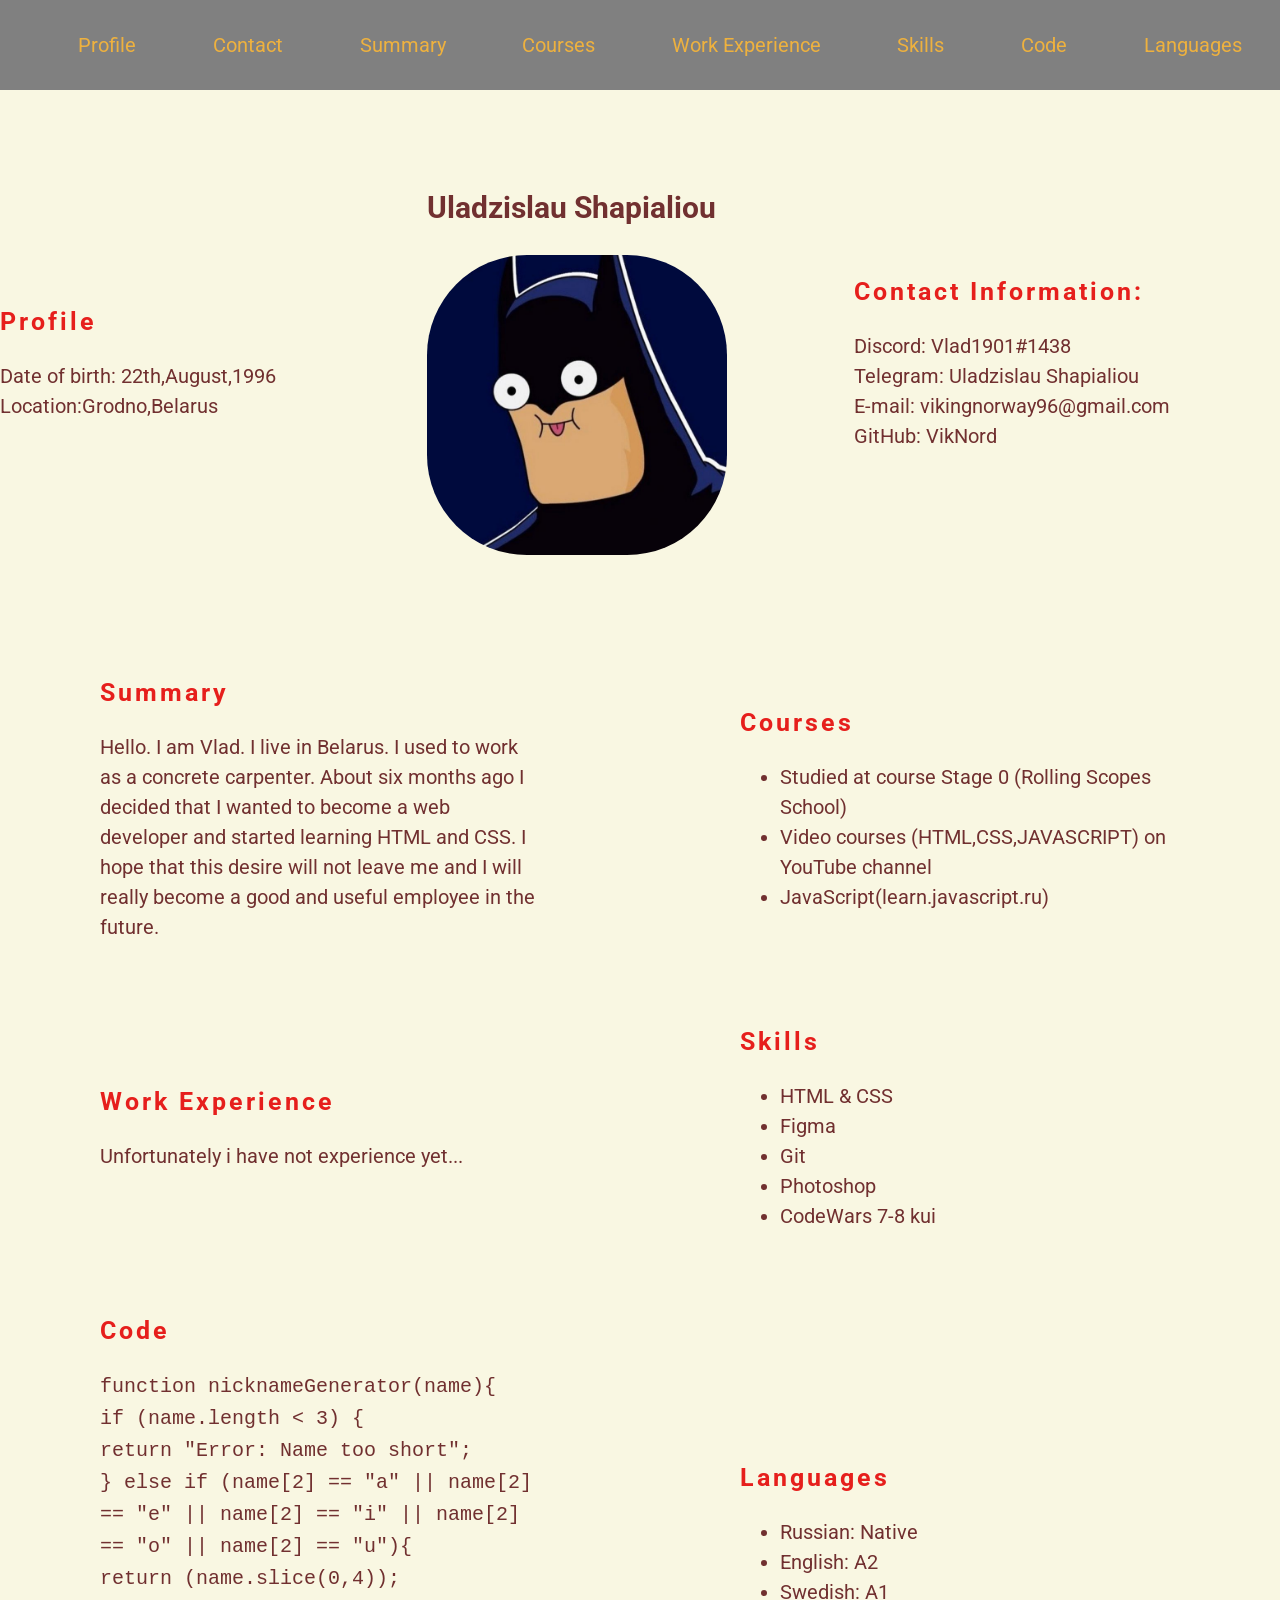
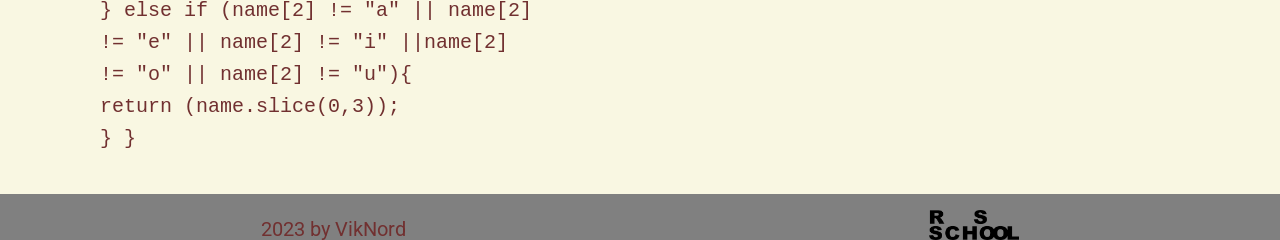
<file: index.html>
<!DOCTYPE html>
<html lang="en">
<head>
  <meta charset="UTF-8">
  <meta name="viewport" content="width=device-width, initial-scale=1.0">
  <link rel="preconnect" href="https://fonts.gstatic.com">  
  <link href="https://fonts.googleapis.com/css2?family=Roboto:wght@100;300;500;700&display=swap" rel="stylesheet">
  <link rel="icon" href="./icons8-добавить-закладку-16.png">
  <link rel="stylesheet" href="./style.css">
  <title>CV</title>
</head>
<body>
  <header class="header">
    <div class="container header-container">
      <nav class="nav">
        <ul class="nav-list">
          <li class="nav-item"><a href="#profile" class="nav-link">Profile</a></li>
          <li class="nav-item"><a href="#contact" class="nav-link">Contact</a></li>
          <li class="nav-item"><a href="#summary" class="nav-link">Summary</a></li>
          <li class="nav-item"><a href="#courses" class="nav-link">Courses</a></li>
          <li class="nav-item"><a href="#work" class="nav-link">Work Experience</a></li>
          <li class="nav-item"><a href="#skills" class="nav-link">Skills</a></li>
          <li class="nav-item"><a href="#code" class="nav-link">Code</a></li>
          <li class="nav-item"><a href="#languages" class="nav-link">Languages</a></li>
        </ul>
      </nav>
    </div>
  </header>
  <main class="main">
    <div class="container profile-container">
      <section class="profile-section" id="profile">
        <h2 class="section-title">Profile</h2>
      <p>Date of birth: 22th,August,1996<br>
        Location:Grodno,Belarus<br></p>
      </section>
      <section class="profile-section my-photo-1">
        <h1>Uladzislau Shapialiou</h1>
        <img src="./1652235714_41-kartinkin-net-p-prikolnie-kartinki-dlya-stima-44.jpg" alt="my-photo">
      </section>
      <section class="profile-section" id="contact">
        <h2 class="section-title">Contact Information:</h2>
        <p>Discord: Vlad1901#1438<br>
          Telegram: Uladzislau Shapialiou<br>
          E-mail: vikingnorway96@gmail.com<br>
          <a href="https://github.com/VikNord">GitHub: VikNord</a>
        </p>
      </section>
    </div>
    <div class="container main-container">
      <section class="section" id="summary">
        <h2 class="section-title">Summary</h2>
        <p>
          Hello. I am Vlad. I live in Belarus. I used to work as a concrete carpenter. About six months ago I decided that I wanted to become a web developer and started learning HTML and CSS. I hope that this desire will not leave me and I will really become a good and useful employee in the future.</p>
      </section>
      <section class="section" id="courses">
        <h2 class="section-title">Courses</h2>
        <ul>
          <li>Studied at course Stage 0 (Rolling Scopes School)</li>
          <li>Video courses (HTML,CSS,JAVASCRIPT) on YouTube channel</li>
          <li>JavaScript(learn.javascript.ru)</li>
        </ul>
      </section>
      <section class="section" id="work">
        <h2 class="section-title">Work Experience</h2>
        <p>Unfortunately i have not experience yet...</p>
      </section>
      <section class="section" id="skills">
        <h2 class="section-title">Skills</h2>
        <ul>
          <li>HTML & CSS</li>
          <li>Figma</li>
          <li>Git</li>
          <li>Photoshop</li>
          <li>CodeWars 7-8 kui</li>
        </ul>
      </section>
      <section class="section" id="code">
        <h2 class="section-title">Code</h2>
        <p><code>function nicknameGenerator(name){<br>
          if (name.length &lt; 3) {<br>
            return "Error: Name too short";<br>
            } else if (name[2] == "a" || name[2] == "e" || name[2] == "i" || name[2] == "o" || name[2] == "u"){<br>
            return (name.slice(0,4));<br>
            } else  if (name[2] != "a" || name[2] != "e" || name[2] != "i" ||name[2] != "o" || name[2] != "u"){<br>
            return (name.slice(0,3));<br>
          }  
        }</code></p>
      </section>
      <section class="section" id="languages">
        <h2 class="section-title">Languages</h2>
        <ul>
          <li>Russian: Native</li>
          <li>English: A2</li>
          <li>Swedish: A1</li>
        </ul>
      </section>
    </div>
  </main>
  <footer class="footer">
    <div class="container footer-container">
      <p>2023 by <a class="git-link" href="https://github.com/VikNord">VikNord</a></p>
      <div>
        <a href="https://rs.school/js-stage0/"><img class="rsschool-img" src="./logo-rsschool3.png" alt="rsschool-logo"></a>
      </div>
    </div>
  </footer>
</body>
</html>
</file>
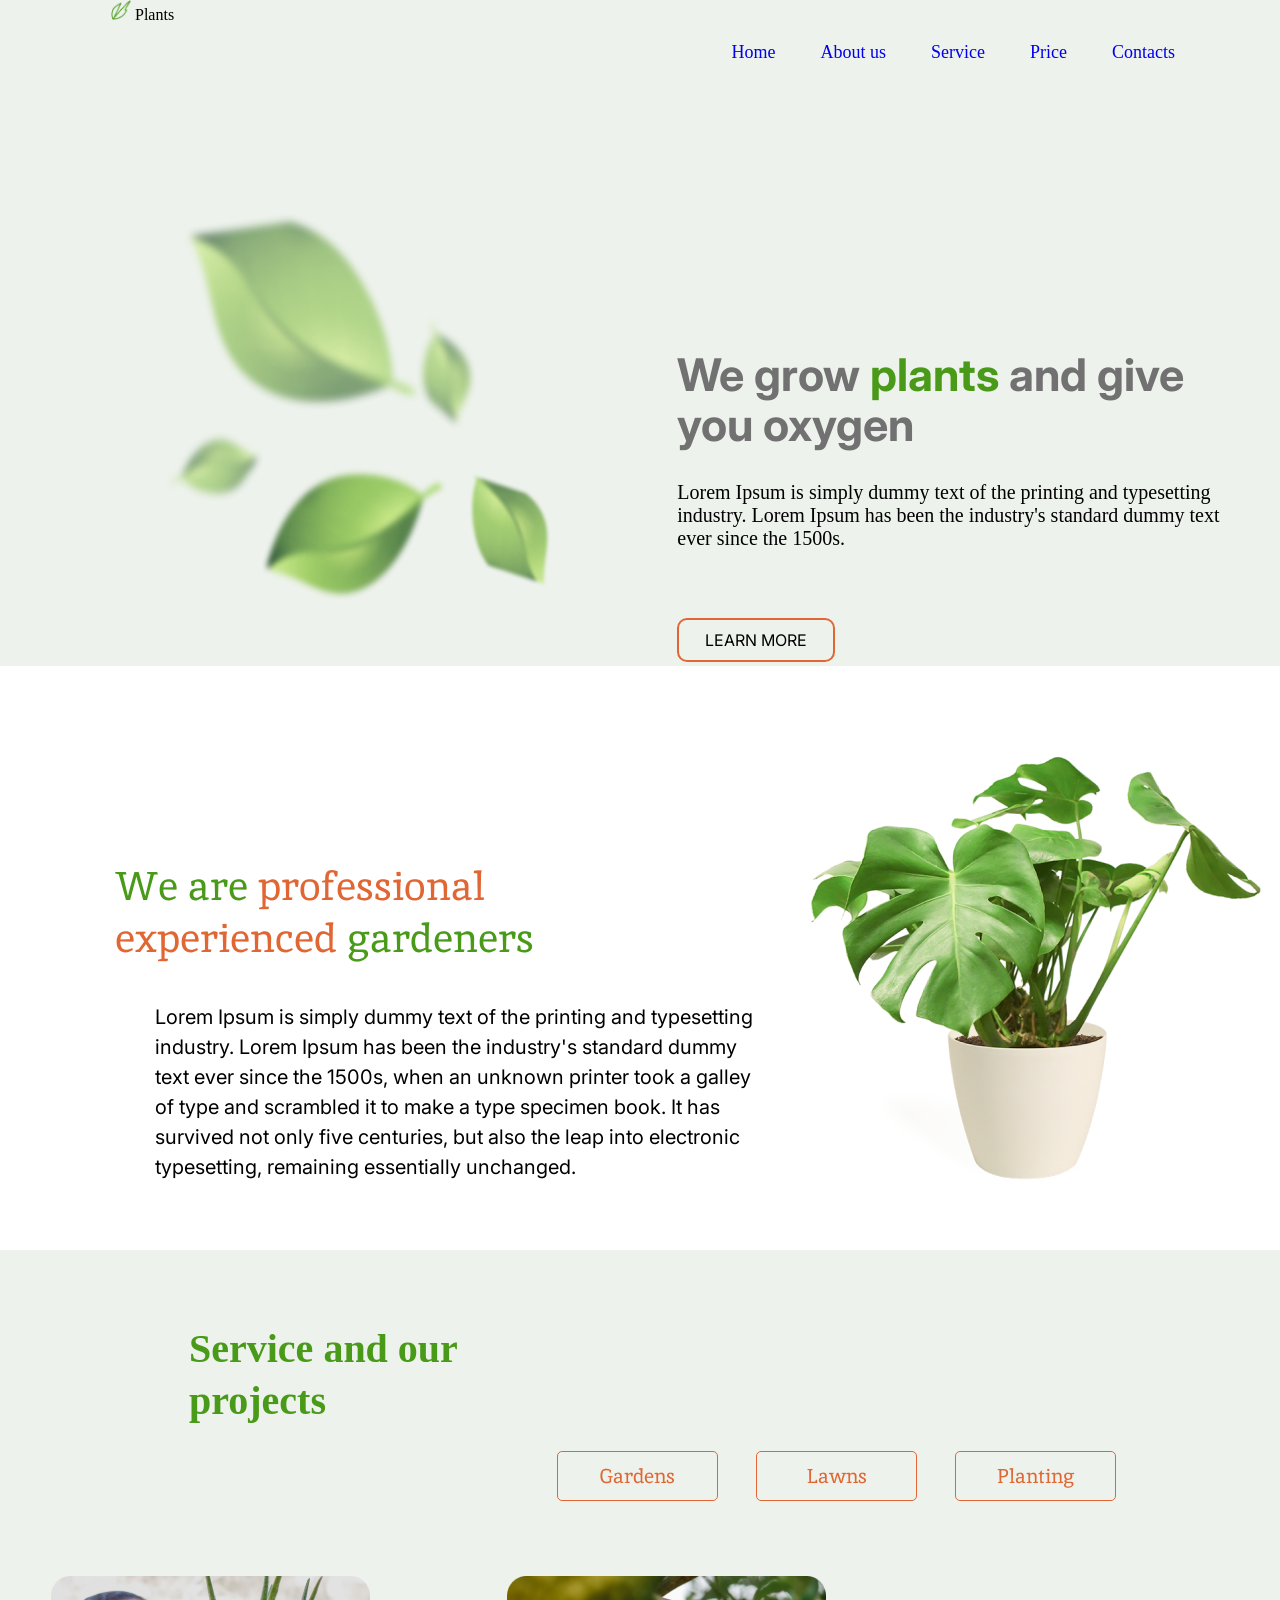
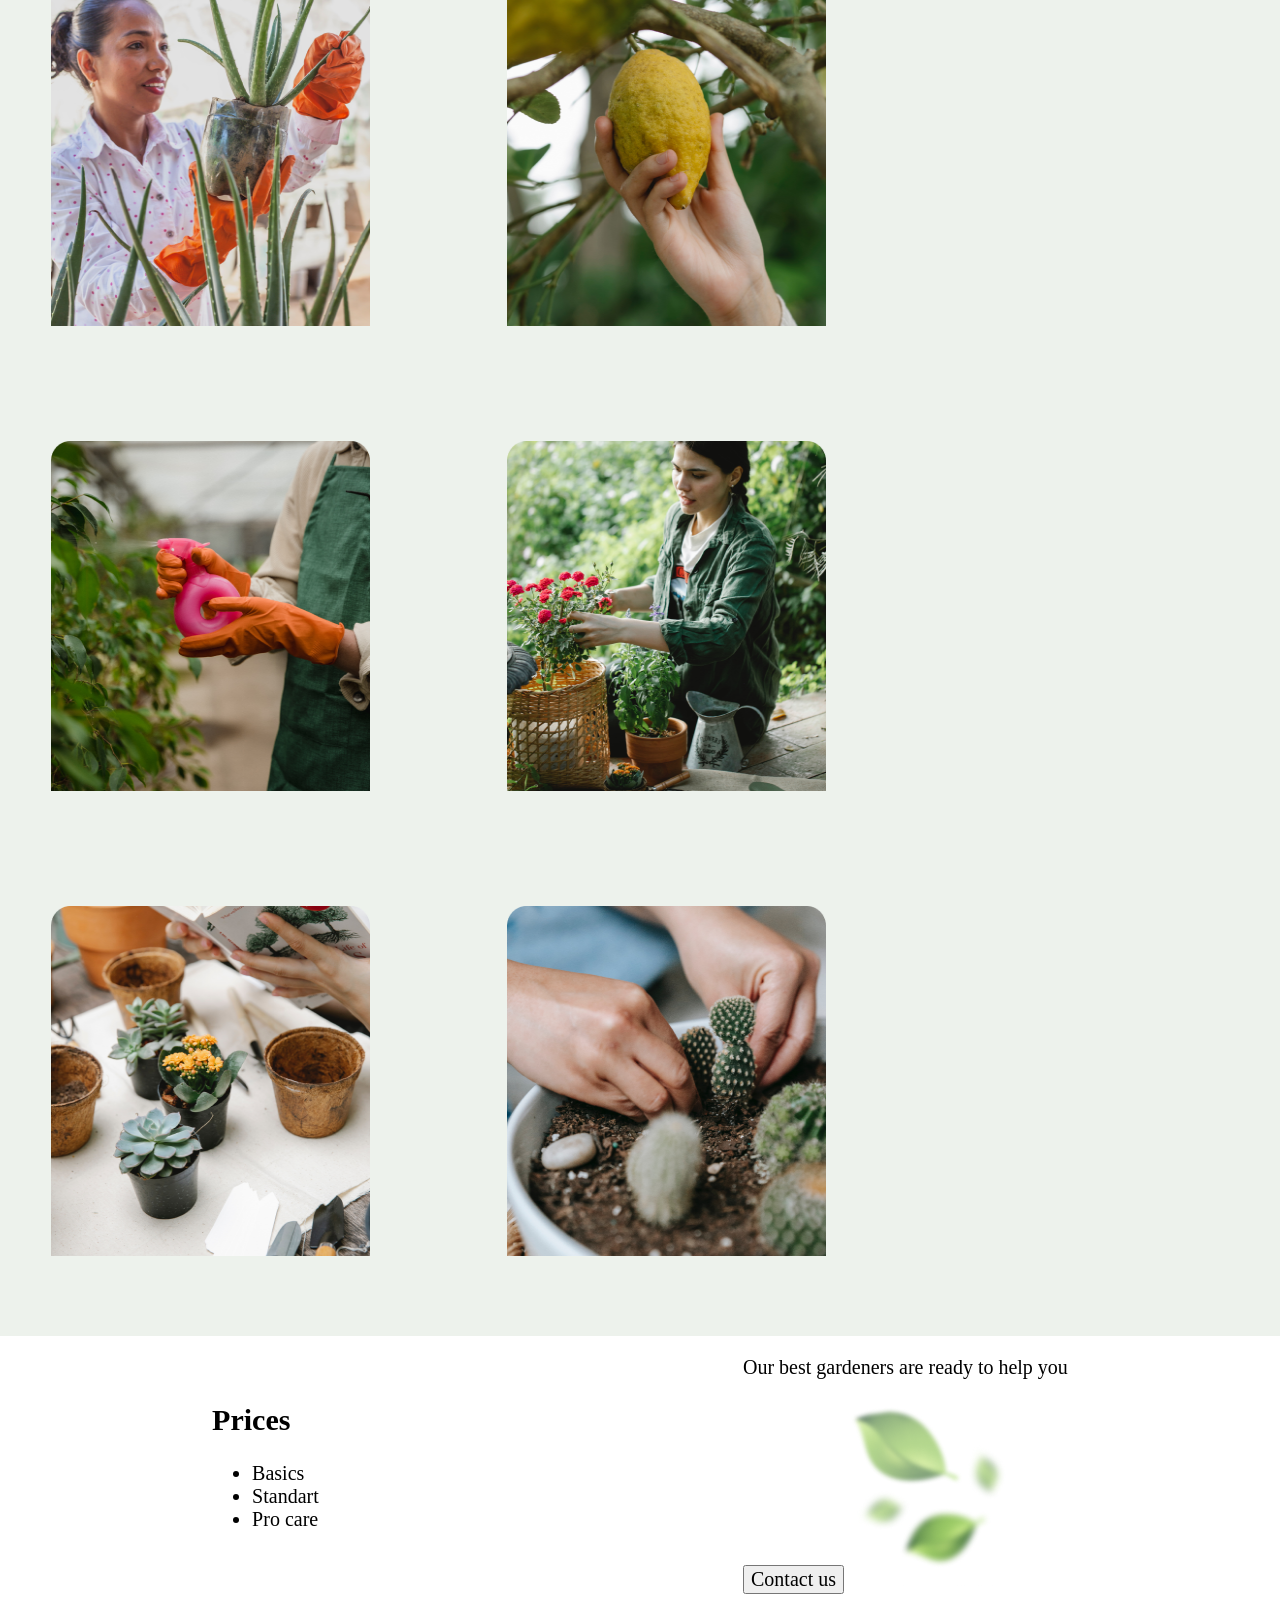
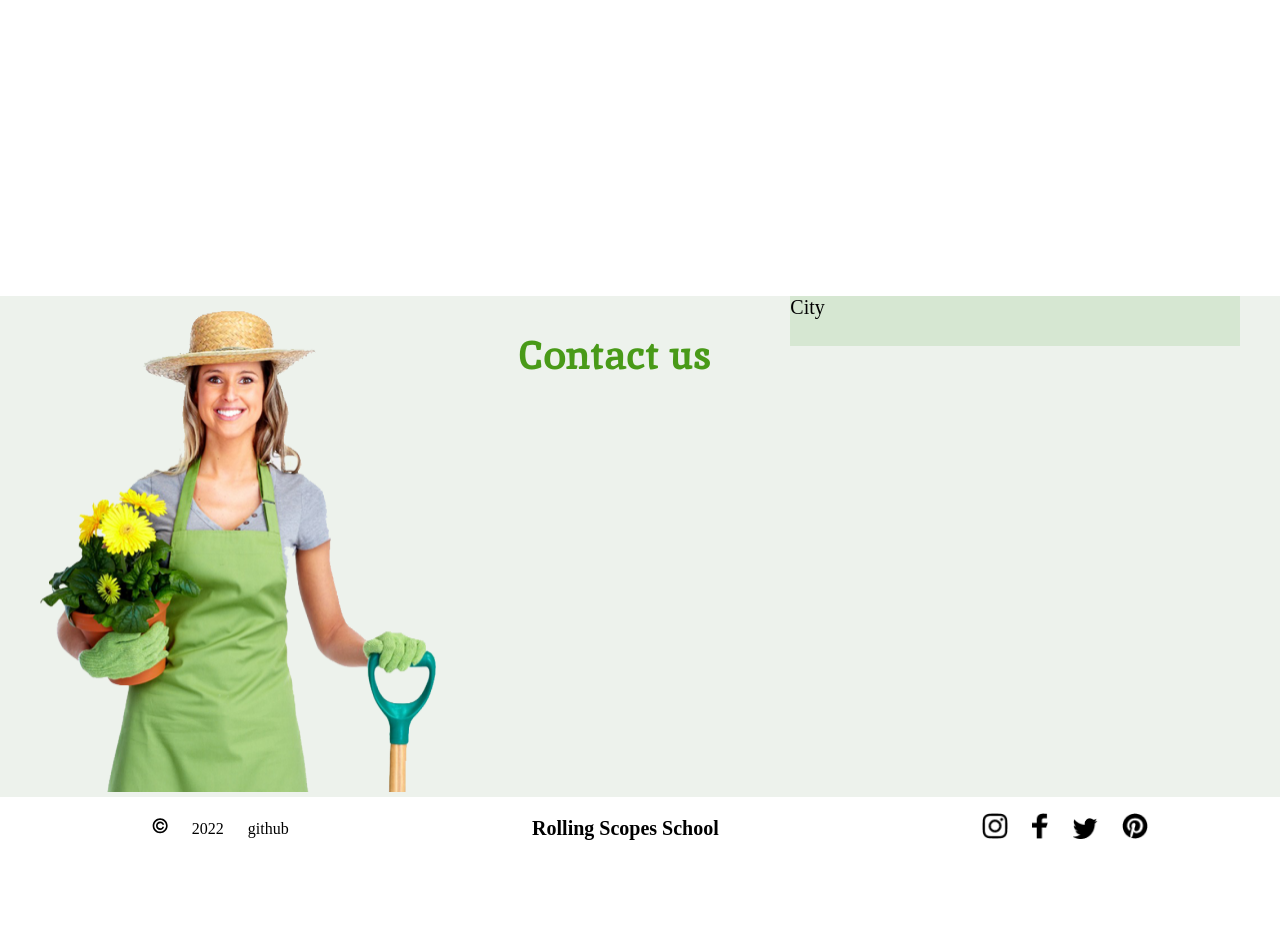
<file: plants/index.html>
<!DOCTYPE html>
<html lang="en">
<head>
    <meta charset="UTF-8">
    <meta http-equiv="X-UA-Compatible" content="IE=edge">
    <meta name="viewport" content="width=device-width, initial-scale=1.0">
    <title>Plants: Part 1</title>
    <style>
        @import url('https://fonts.googleapis.com/css2?family=Inika&display=swap');
        @import url('https://fonts.googleapis.com/css2?family=Inter:wght@700&display=swap');
        @import url('https://fonts.googleapis.com/css2?family=Inter&display=swap');
    </style>
    <link rel="icon" href="./assets/svg/1652216459_1-kartinkin-net-p-rik-i-morti-kartinki-na-avu-1.ico">
    <link rel="stylesheet" href="./normalize.css">
    <link rel="stylesheet" href="./style.css">
    <script src="./index.js"></script>
</head>
<body>
    <header class="header">
        <div class="navbar">
            <div class="header-logo">
                <img width="20" height="20" src="./assets/svg/logo_vector.png" alt="logo">
                <span>Plants</span>
            </div>
            <nav class="nav">
                <ul class="nav_list">
                    <li class="nav-item"><a href="#home" class="nav-link">Home</a></li>
                    <li class="nav-item"><a href="#about" class="nav-link">About us</a></li>
                    <li class="nav-item"><a href="#service" class="nav-link">Service</a></li>
                    <li class="nav-item"><a href="#price" class="nav-link">Price</a></li>
                    <li class="nav-item"><a href="#contacts" class="nav-link">Contacts</a></li>
                </ul>
            </nav>
        </div>
    </header>
    <main class="main">
        <section class="welcome" id="home">
            <div class="wrap_container">
                <div class="welcome-left">
                    <img class="welcome_leafs_img" src="./assets/svg/leafs11.png" height="448" width="407" alt="leafs">
                </div>
                <div class="welcome-rigth">
                    <h1 class="welcome_title">We grow <span class="welcome_green_text_title">plants</span> and give you oxygen</h1>
                    <p class="welcome_text">Lorem Ipsum is simply dummy text of the printing and typesetting industry. Lorem Ipsum has been the industry's standard dummy text ever since the 1500s.</p>
                    <button class="welcome_button">LEARN MORE</button>
                </div>
            </div>
        </section>

        <section class="about" id="about">
            <div class="wrap_container">
                <div class="about-left">
                    <h2 class="about_title">We are <span class="about_red_text_title">professional experienced</span> gardeners</h2>
                    <p class="about-text">Lorem Ipsum is simply dummy text of the printing and typesetting industry. Lorem Ipsum has been the industry's standard dummy text ever since the 1500s, when an unknown printer took a galley of type and scrambled it to make a type specimen book. It has survived not only five centuries, but also the leap into electronic typesetting, remaining essentially unchanged. </p>
                </div>
                <div class="about-rigth">
                    <img src="./assets/svg/houseplant1.png" height="479" width="464" alt="leafs">
                </div>
            </div>
        </section>

        <section class="service" id="service">
            <div class="wrap_container">
                <div class="services-content">
                    <h2 class="service_title">Service and our projects</h2>
                    <ul class="services_btns">
                        <li><button class="button">Gardens</button></li>
                        <li><button class="button">Lawns</button></li>
                        <li><button class="button">Planting</button></li>
                        
                    </ul>
                    <div class="services">
                        <ul class="services_list">
                            <li class="services_item"><img width="320" height="350" src="./assets/svg/1.png" alt="img"></li>
                            <li class="services_item"><img width="320" height="350" src="./assets/svg/2.png" alt="img"></li>
                            <li class="services_item"><img width="320" height="350" src="./assets/svg/3.png" alt="img"></li>
                            <li class="services_item"><img width="320" height="350" src="./assets/svg/4.png" alt="img"></li>
                            <li class="services_item"><img width="320" height="350" src="./assets/svg/5.png" alt="img"></li>
                            <li class="services_item"><img width="320" height="350" src="./assets/svg/6.png" alt="img"></li>
                        </ul>
                    </div>
                </div>
            </div>
        </section>

        <section class="prices" id="price">
            <div class="wrap_container">
                <div class="price">
                    <h2>Prices</h2>
                    <ul class="list_buttons">
                        <li>Basics</li>
                        <li>Standart</li>
                        <li>Pro care</li>
                    </ul>
                </div>
                <div class="text_call_us">
                <p>Our best gardeners are ready to help you</p>
                    <button>Contact us</button>
                 <img src="./assets/svg/leafs.png" alt="leafs_photo"></div>
                </div>
        </section>

        <section class="contacts" id="contacts">
            <div class="wrap_container_contacts">
                <div>
                    <img width="400" height="496" src="./assets/svg/contact_woman1.png" alt="img">
            </div>
            <h2 class="contacts_title">Contact us</h2>
                    <div class="contacts-container">
                        <div class="rectangle">City</div>
                    </div>
            </div>
        </section>

    </main>
    <footer class="footer">
        <div class="footer-container">
            <ul class="footer-list-left">
                <li class="footer-item"> <img src="./assets/svg/tox.svg" alt="img"></li>
                <li class="footer-item"> 2022 </li>
                <li class="footer-item"> <a class="footer_link" href="https://github.com/VikNord">github</a></li>
            </ul>
            <h3 class="link_to_Stage0"><a class="footer_link" href="https://rs.school/js-stage0/">Rolling Scopes School</a></h3>
            <ul class="footer-list-rigth">
                <li class="footer-item"> <a href="https://github.com/VikNord"><img src="./assets/svg/Vector.png" alt="instagramm" height="26" width="26"></a></li>
                <li class="footer-item"> <a href="https://github.com/VikNord"><img src="./assets/svg/Vector2.png" alt="facebook" height="26" width="16"></a></li>
                <li class="footer-item"> <a href="https://github.com/VikNord"><img src="./assets/svg/Vector3.png" alt="twitter" height="21" width="26"></a></li>
                <li class="footer-item"> <a href="https://github.com/VikNord"><img src="./assets/svg/Vector4.png" alt="pinterest" height="26" width="26"></a></li>
            </ul>
        </div>
    </footer>
    
</body>
</html>
</file>
<file: style.css>
html {
  scroll-behavior: smooth; 
}

* {
  box-sizing: border-box;
}

body{
  font-family: 'Roboto', sans-serif;
  min-height: 100vh;
  margin: 0;
  padding: 0;
  display: flex;
  flex-direction: column;
  justify-content: space-between;
  font-size: 20px;
  font-weight: 400;
  line-height: 1.5;
  color: #713030;
  background: rgb(249, 247, 226);
}

.container {
  max-width: 1440px;
  margin: 0 auto;
}

header,
footer{
  background: gray;
}

.main-container {
  display: flex;
  flex-wrap: wrap;
  align-items: center;
}


.nav-list{
  display: flex;
  justify-content: space-around;
  align-items: center;
  list-style: none;
}

.nav-link {
  padding: 0 20px;
  line-height: 50px;
  text-decoration: none;
  color: rgb(238, 177, 62);
  font-size: 20px;
 
}

a { 
  list-style: none;
  text-decoration: none;
  color: inherit;
  transition: color 1s;
}
a:hover {
  color: #e83838;
}

.section {
  width: 50%;
  padding:20px 100px ;
  
}

@media (max-width: 768px) {
  .section {
    width: 100%;
  }
}

.section-title {
  font-size: 25px;
  font-weight: 700;
  text-transform: capitalize;
  letter-spacing: 3px;
  color: #e61f1c;
}

.my-photo-1>img{
  height: 300px;
  width: 300px;
  border-radius: 100px;
}

.rsschool-img{
  height: 30px;
  width: 90px;
}

.footer-container{
  display: flex;
  justify-content: space-around;
  align-items: center;
}


.profile-container{
  display: flex;
  justify-content: space-around;
  align-items: center;


}

.profile-section {
  width: 33.3%;
  padding:70px 0px;
  
}
</file>
<file: plants/style.css>
/*@font-face {
    font-family: "Inika";
    font-style: normal;
    font-weight: 400;
    src: url(./assets/fonts/Inika-Regular.ttf);

  }
  @font-face {
    font-family: "Inter";
    font-style: normal;
    font-weight: 400;
    src: url(./assets/fonts/static/Inter-Bold.ttf);

  }*/

  html {
    scroll-behavior: smooth; 
  }
  
  .header{
    
    height: 134px;
    max-width: 1440px;
    /*border: 1px solid red;*/
    background-color: #EDF2EC;
    margin: 0 auto;
    

    
  }
 .header-logo{
  padding-left: 111px;
  
 }
  .navbar{
    
    width: 1220px;
    height: 50px;
    
  }

.nav_list{
    display: flex;
    flex-direction: row;
    justify-content: flex-end;
    list-style: none;
    font-size: 18px;
    
}
.nav-link{
  text-decoration: none;
  padding-right: 45px;
}


.wrap_container{
  display: flex;
  flex-direction: row;
  justify-content: space-around;
  /*flex-wrap: wrap;*/
  align-items: center;
    
}




.main{
    font-family: "Inika" Arial, sans-serif;
    font-size: 20px;

    max-width: 1440px;
    min-height: 100vh; 
    margin: 0 auto;

    

    /*display: flex;
    flex-direction: column;
    justify-content: space-between;
    flex-wrap: wrap;*/
}



/*----------------Welcome----------------------*/
.welcome{
  /*display: flex;*/
 /* justify-content: space-between;
  border: 1px solid red;*/
  background: #EDF2EC;
  height: 532px;
}
.welcome_button{
    height: 44px;
    width: 158px;
    border: 2px solid #E06733;
    border-radius: 10px;
    margin-top: 48px;
    font-family: Inter;
    font-size: 16px;
    font-weight: 400;
    line-height: 20px;
    letter-spacing: 0em;
    text-align: center;
    background-color: rgba(237, 242, 236, 1);
}


.welcome_leafs_img{
padding-left: 109px;
padding-top: 62px
}

.welcome-rigth{
  width: 549px;
  height: 340px;
}

.welcome_title{
  width: 549px;
  height: 101px;
  padding-top: 98px;

  font-family: 'Inter';
font-style: normal;
font-weight: 700;
font-size: 45px;
line-height: 50px;

color: #717171;
}

.welcome_green_text_title{
  color: #499A18;
}

/*-----------------About----------------------*/



.about_title{
width: 463px;
height: 102px;
padding-left: 109px;
padding-top: 161px;

font-family: 'Inika';
font-style: normal;
font-weight: 400;
font-size: 40px;
line-height: 52px;

color: #499A18;
}

.about_red_text_title{
  color: #E06733;
}

.about-text{
  width: 605px;
  height: 208px;
  padding-left: 109px;
  /*padding-top: 303px;*/
  margin: 40px;

font-family: 'Inter';
font-style: normal;
font-weight: 400;
font-size: 20px;
line-height: 30px;
}





/*-------------------Service------------------------*/

.service{
  display: flex;
 /* justify-content: space-between;
  border: 1px solid red;*/
  background-color: #EDF2EC;
}

.service_title{
  color: #499A18;
  font-size: 40px;
  padding-top: 40px;
  padding-left: 189px;
  width: 306px;
  height: 94px;
  line-height: 52px;
}

.services_btns{
  display: flex;
  justify-content: space-between;
  width: 559px;
  height: 50px;
  padding-left: 557px;
  /*padding-top: 69px;*/
  list-style: none;
  

}

.button{
    color: #E06733;
    border: 1px solid rgba(224, 103, 51, 1);
    font-family: Inika;
    font-size: 20px;
    font-weight: 400;
    line-height: 26px;
    letter-spacing: 0em;
    text-align: left;
    border-radius: 5px;
    height: 50px;
    width: 161px;
    text-align: center;
    background: rgba(237, 242, 236, 1);
}



.services_list{
  display: flex;
  flex-wrap: wrap;

}
.services_item{
  padding: 55px 126px 55px 10px;
  list-style: none;
}





/*---------------------Prices---------------------------*/
.prices{
  /*border: 1px solid red;*/
  height: 560px;
}








/*--------------------------Contacts---------------------*/



.wrap_container_contacts{
  display: flex;
  flex-direction: row;
  justify-content: space-around;
 /* flex-wrap: wrap;*/
 background-color: #EDF2EC;
    
}



.contacts_title{
text-align: center;
font-family: 'Inika';
font-style: normal;
font-weight: 700;
font-size: 40px;
line-height: 52px;
color: #499A18
}


.rectangle{
  width:450px;
  height:50px;
  background-color: #D6E7D2;
  align-self: flex-end;
  
}











/*----------------------footer--------------------------------*/
.footer{
  height: 130px;
  max-width: 1440px;
 /* border: 1px solid red;*/
  margin: 0 auto;
}

.footer-container{
  display: flex;
  flex-direction: row;
  justify-content: space-around;
  /*flex-wrap: wrap;*/
  align-items: center;
    
}

.link_to_Stage0{
  font-size: 20px;
}


.footer-item{
  display: inline-block;
  padding-right: 20px;
  
}

.footer_link{
  text-decoration: none;
  color: black;
}
</file>
